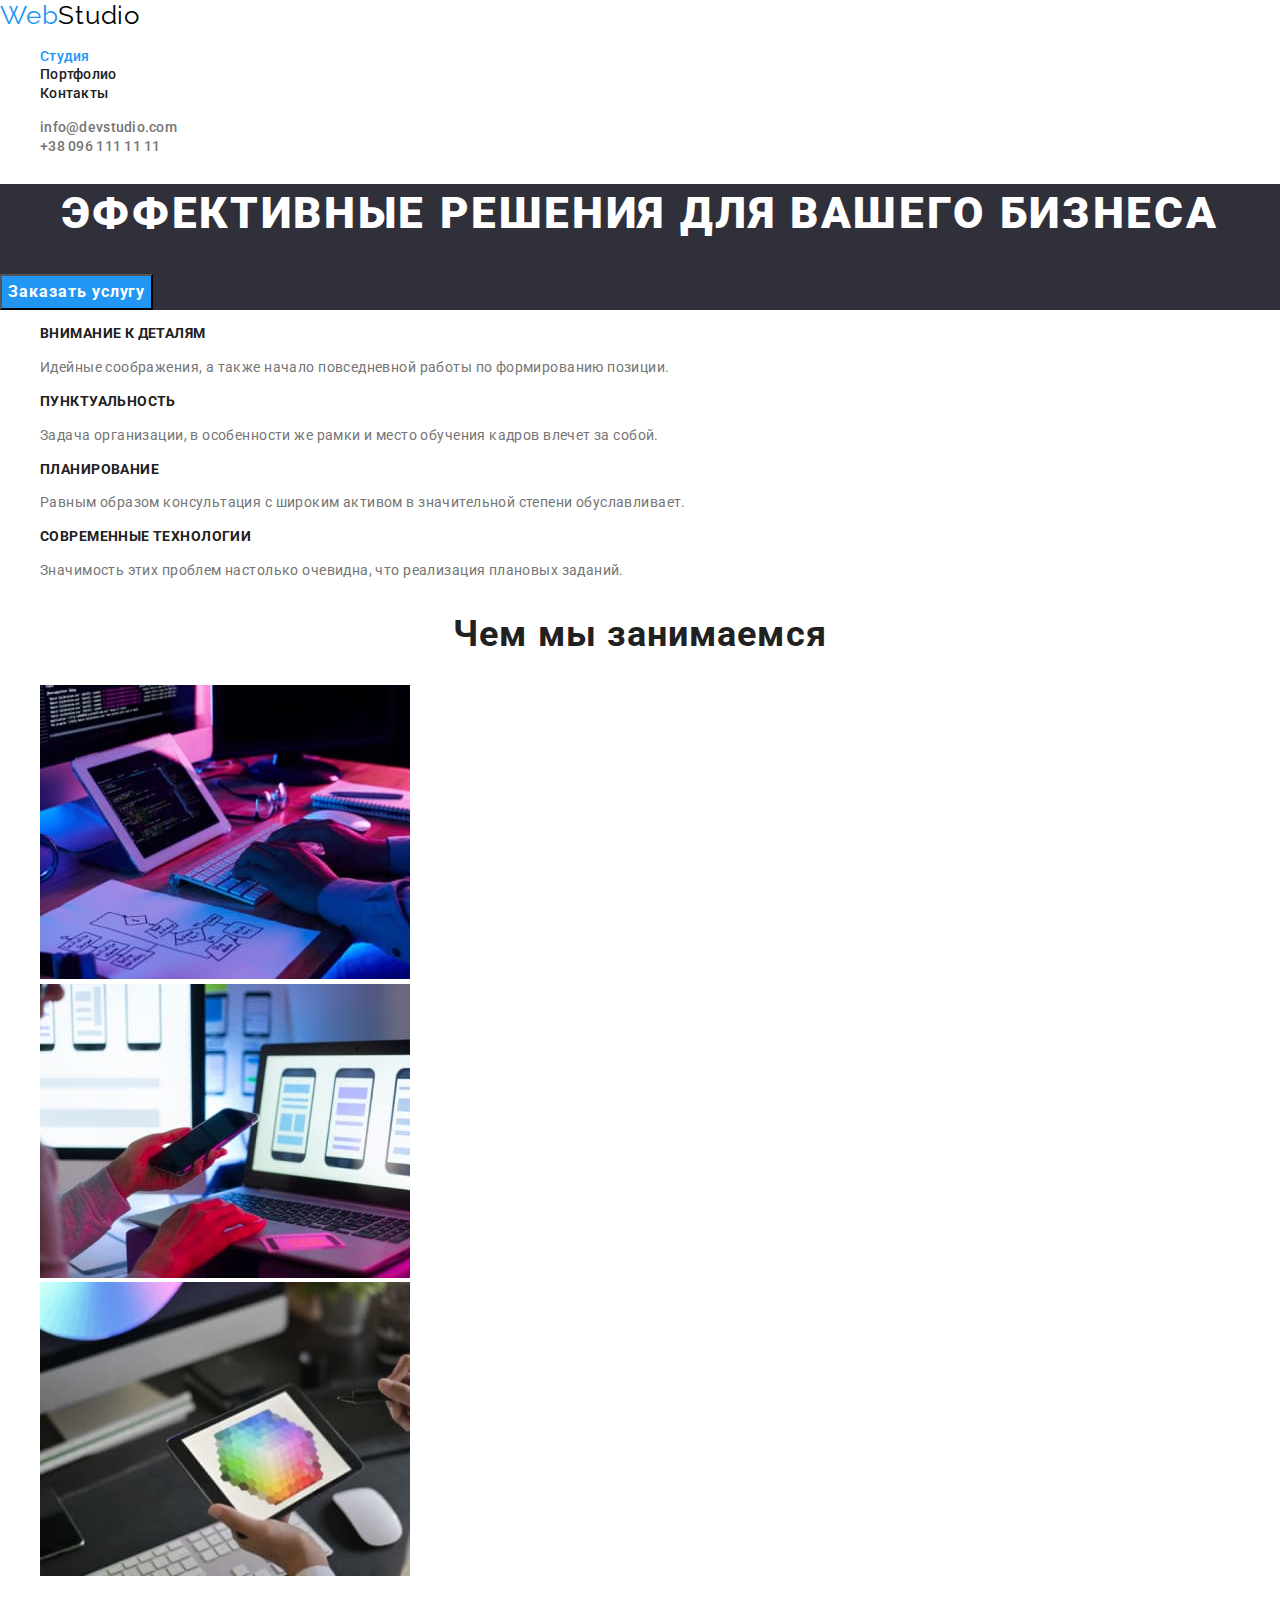
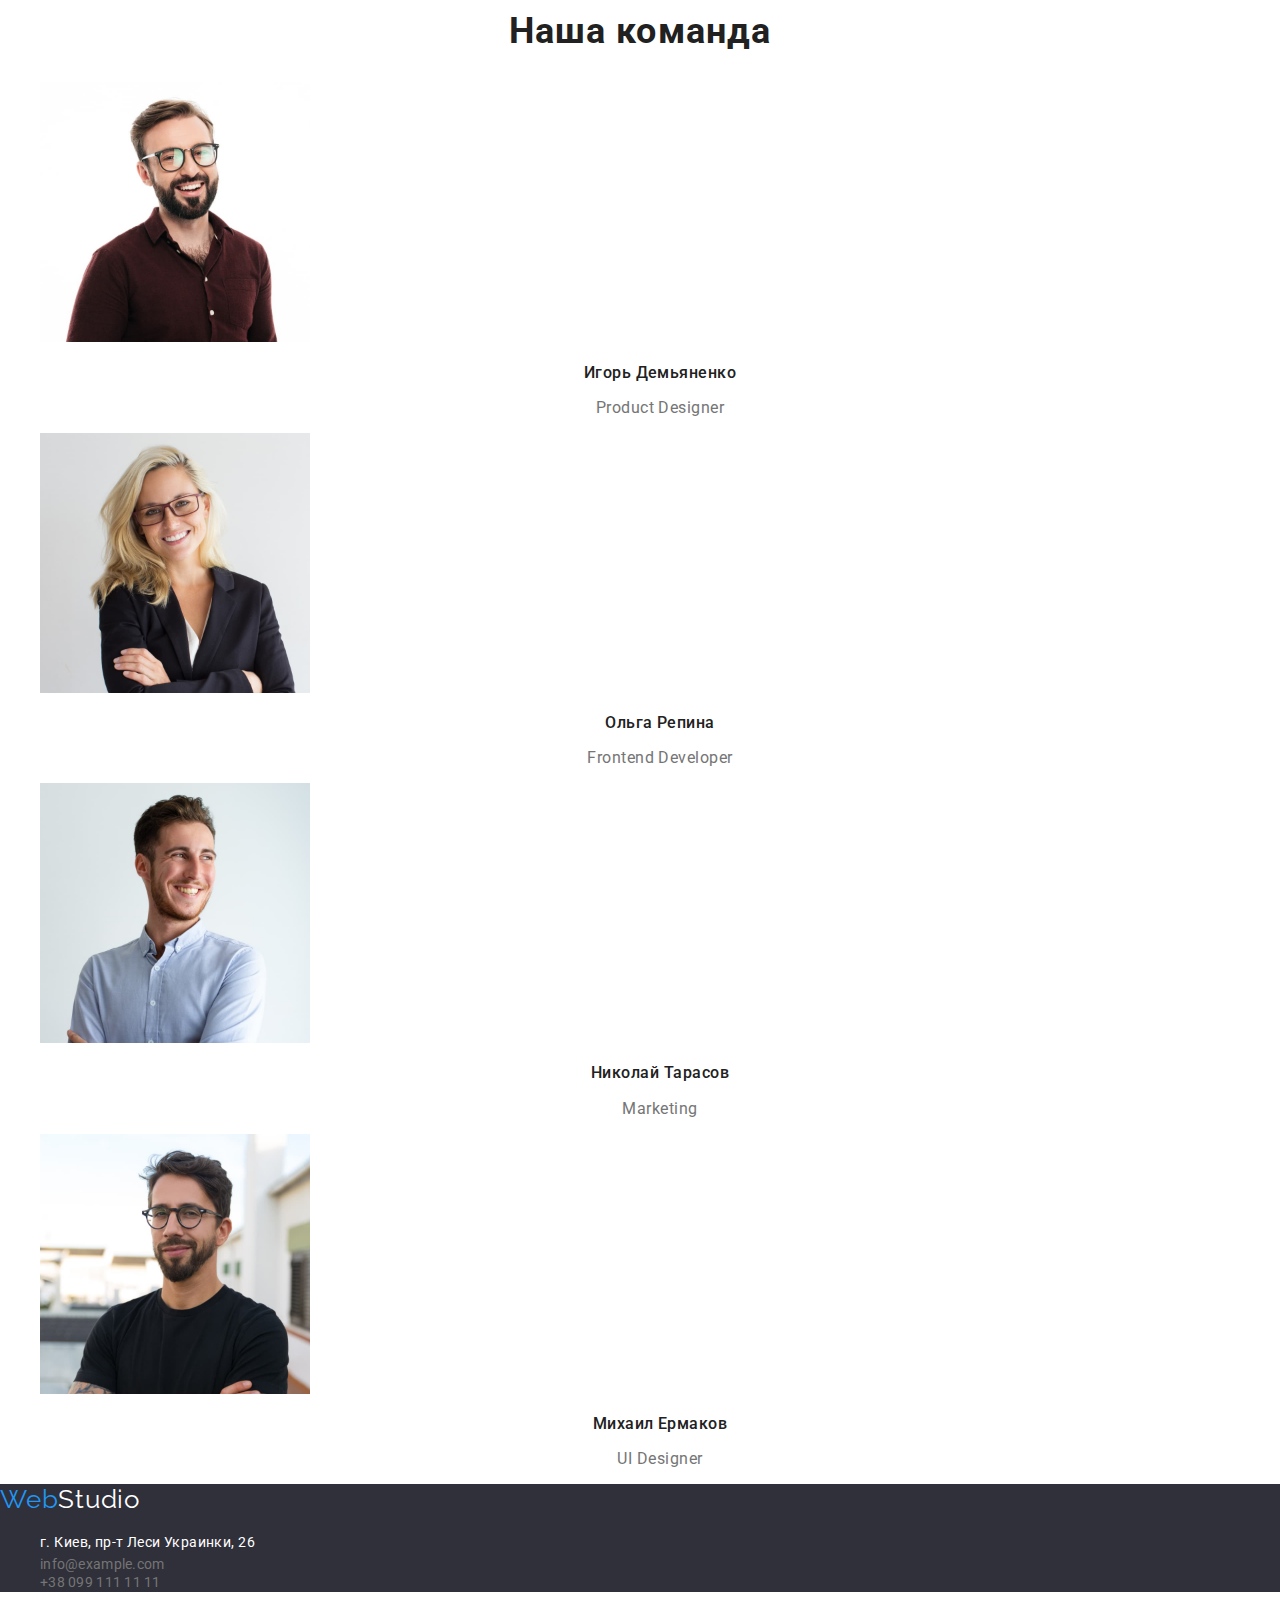
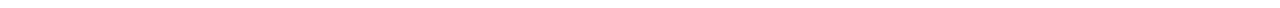
<file: index.html>
<!DOCTYPE html>
<html lang="ru">
<head>
    <meta charset="UTF-8">
    <meta http-equiv="X-UA-Compatible" content="IE=edge">
    <meta name="viewport" content="width=device-width, initial-scale=1.0">
    <title>Студия</title>
    <link rel="preconnect" href="https://fonts.gstatic.com">
    <link href="https://fonts.googleapis.com/css2?family=Raleway:wght@700&family=Roboto:wght@400;500;700;900&display=swap"
        rel="stylesheet">
    <link rel="stylesheet" href="https://cdnjs.cloudflare.com/ajax/libs/modern-normalize/1.0.0/modern-normalize.min.css" />
    <link rel="stylesheet" href="./css/styles.css">
</head>
<body>
<!--HEADER-->
    <header class="header">
        <nav class="navigation">
            <a class="logo-link link" href="./index.html" lang=en><span class="logo-part">Web</span>Studio</a>
            <ul class="menu list">
                <li class="menu-item">
                    <a class="menu-link link current" href="./index.html">Студия</a>
                </li>
                <li class="menu-item">
                    <a class="menu-link link" href="./portfolio.html">Портфолио</a>
                </li>
                <li class="menu-item">
                    <a class="menu-link link" href="">Контакты</a>
                </li>
            </ul>
        </nav>
         <ul class="contacts list">
            <li class="contacts-item">
                <a class="mail-link link" href="mailto:info@devstudio.com">info@devstudio.com</a>
            </li>
            <li class="contacts-item">
                <a class="tel-link link" href="tel:+38096111111">+38 096 111 11 11</a>
            </li>
        </ul>       
    </header>
    <main>
<!--HERO-->
        <section class="hero">
            <h1 class="hero-title">Эффективные решения для вашего бизнеса</h1>
            <button class="modal-btn" type="button">Заказать услугу</button>
        </section>

<!--BENEFITS-->
        <section>
            <h2 hidden>Преимущества</h2>
            <ul class="benefits list">
                <li class="benefits-item">
                    <h3 class="benefits-item-title">Внимание к деталям </h3>
                    <p class="benefits-item-description">Идейные соображения, а также начало
                    повседневной работы по формированию позиции.</p>
                </li>
                <li class="benefits-item">
                    <h3 class="benefits-item-title">Пунктуальность </h3>
                    <p class="benefits-item-description">Задача организации, в особенности же
                    рамки и место обучения кадров влечет за собой.</p>
                </li>
                <li class="benefits-item">
                    <h3 class="benefits-item-title">Планирование </h3>
                    <p class="benefits-item-description">Равным образом консультация с широким
                    активом в значительной степени обуславливает.</p>
                </li>
                <li class="benefits-item">
                    <h3 class="benefits-item-title">Современные технологии </h3>
                    <p class="benefits-item-description">Значимость этих проблем настолько очевидна,
                    что реализация плановых заданий.</p>
                </li>
            </ul>
        </section>

<!--PORTFOLIO-->
        <section>
            <h2 class="section-title">Чем мы занимаемся</h2>
            <ul class="portfolio list">
                <li class="portfolio-item">
                    <img class="portfolio-item-img" src="./images/what-we-do/img.jpg" alt="Разработчик пишет код" width="370" height="294">
                </li>
                <li class="portfolio-item">
                    <img class="portfolio-item-img" src="./images/what-we-do/img-1.jpg" alt="Дизайнер разрабатывает интерфейс" width="370" height="294">
                </li>
                <li class="portfolio-item">
                    <img class="portfolio-item-img" src="./images/what-we-do/img-2.jpg" alt="Дизайнер подбирает цвета" width="370" height="294">
                </li>
            </ul>
        </section>

<!--TEAM-->
        <section>
            <h2 class="section-title">Наша команда</h2>
            <ul class="team list">
                <li class="team-item">
                    <img class="team-item-img" src="./images/our-team/ihor.jpg" alt="Игорь Демьяненко" width="270" height="260">
                    <h3 class="team-item-title">Игорь Демьяненко</h3>
                    <p class="team-item-description" lang="en">Product Designer</p>
                </li>
                <li class="team-item">
                    <img class="team-item-img" src="./images/our-team/olha.jpg" alt="Ольга Репина" width="270" height="260">
                    <h3 class="team-item-title">Ольга Репина</h3>
                    <p class="team-item-description" lang="en">Frontend Developer</p>
                </li>
                <li class="team-item">
                    <img class="team-item-img" src="./images/our-team/nick.jpg" alt="Николай Тарасов" width="270" height="260">
                    <h3 class="team-item-title">Николай Тарасов</h3>
                    <p class="team-item-description" lang="en">Marketing</p>
                </li>
                <li class="team-item">
                    <img class="team-item-img" src="./images/our-team/mike.jpg" alt="Михаил Ермаков" width="270" height="260">
                    <h3 class="team-item-title">Михаил Ермаков</h3>
                    <p class="team-item-description" lang="en">UI Designer</p>
                </li>
            </ul>
        </section>
    </main>
<!--FOOTER-->
    <footer class="footer">
        <a class="footer-logo-link link" href="./index.html" lang=en><span class="logo-part">Web</span>Studio</a>
        <address>
            <ul class="address-items list">
                <li class="address-item">
                    <a class="map-link link" href="https://goo.gl/maps/Dh8G3uwG5ZsZuSZK8" target="_blank" rel="noopener noreferrer">г. Киев, пр-т Леси
                        Украинки, 26</a>
                </li>
                <li class="address-item">
                    <a class="footer-mail-link link" href="mailto:info@example.com">info@example.com</a>
                </li>
                <li class="address-item">
                    <a class="footer-tel-link link" href="tel:+380991111111">+38 099 111 11 11</a>
                </li>
            </ul>
        </address>
    </footer>
</body>
</html>
</file>
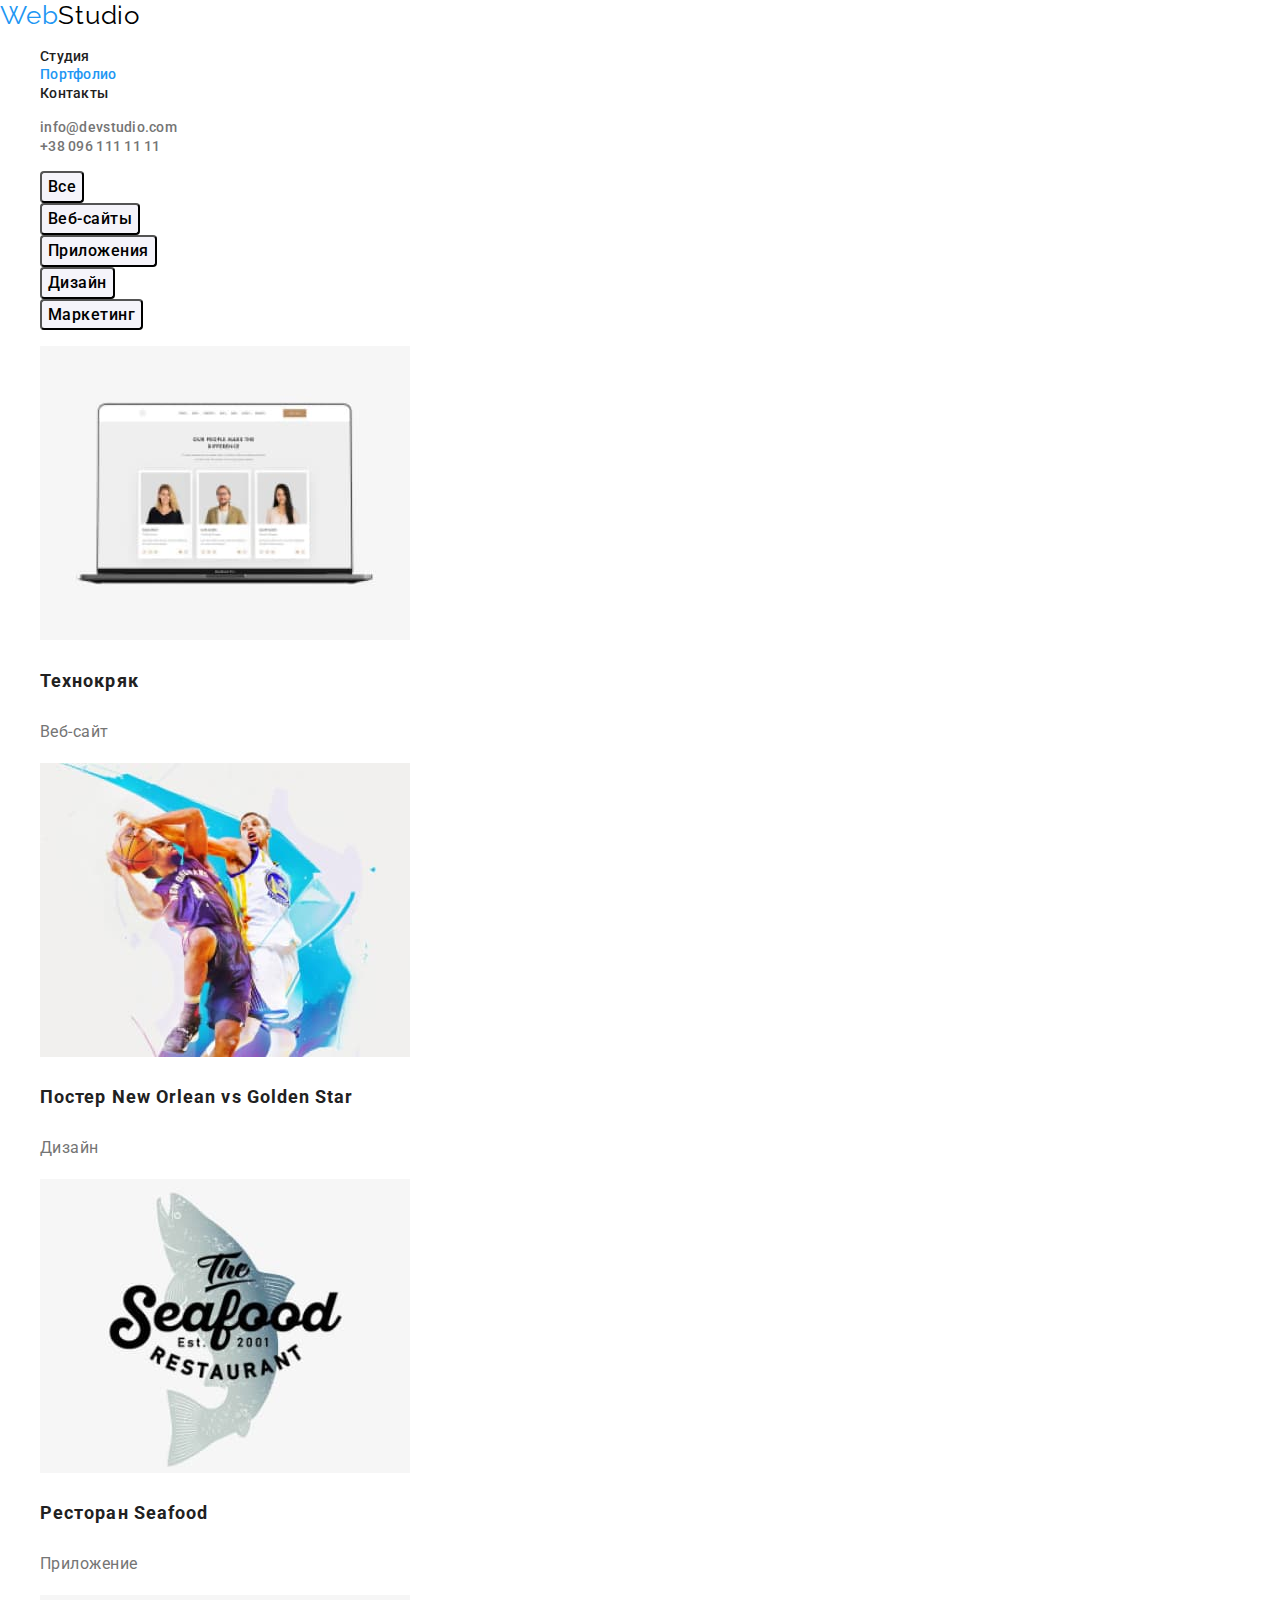
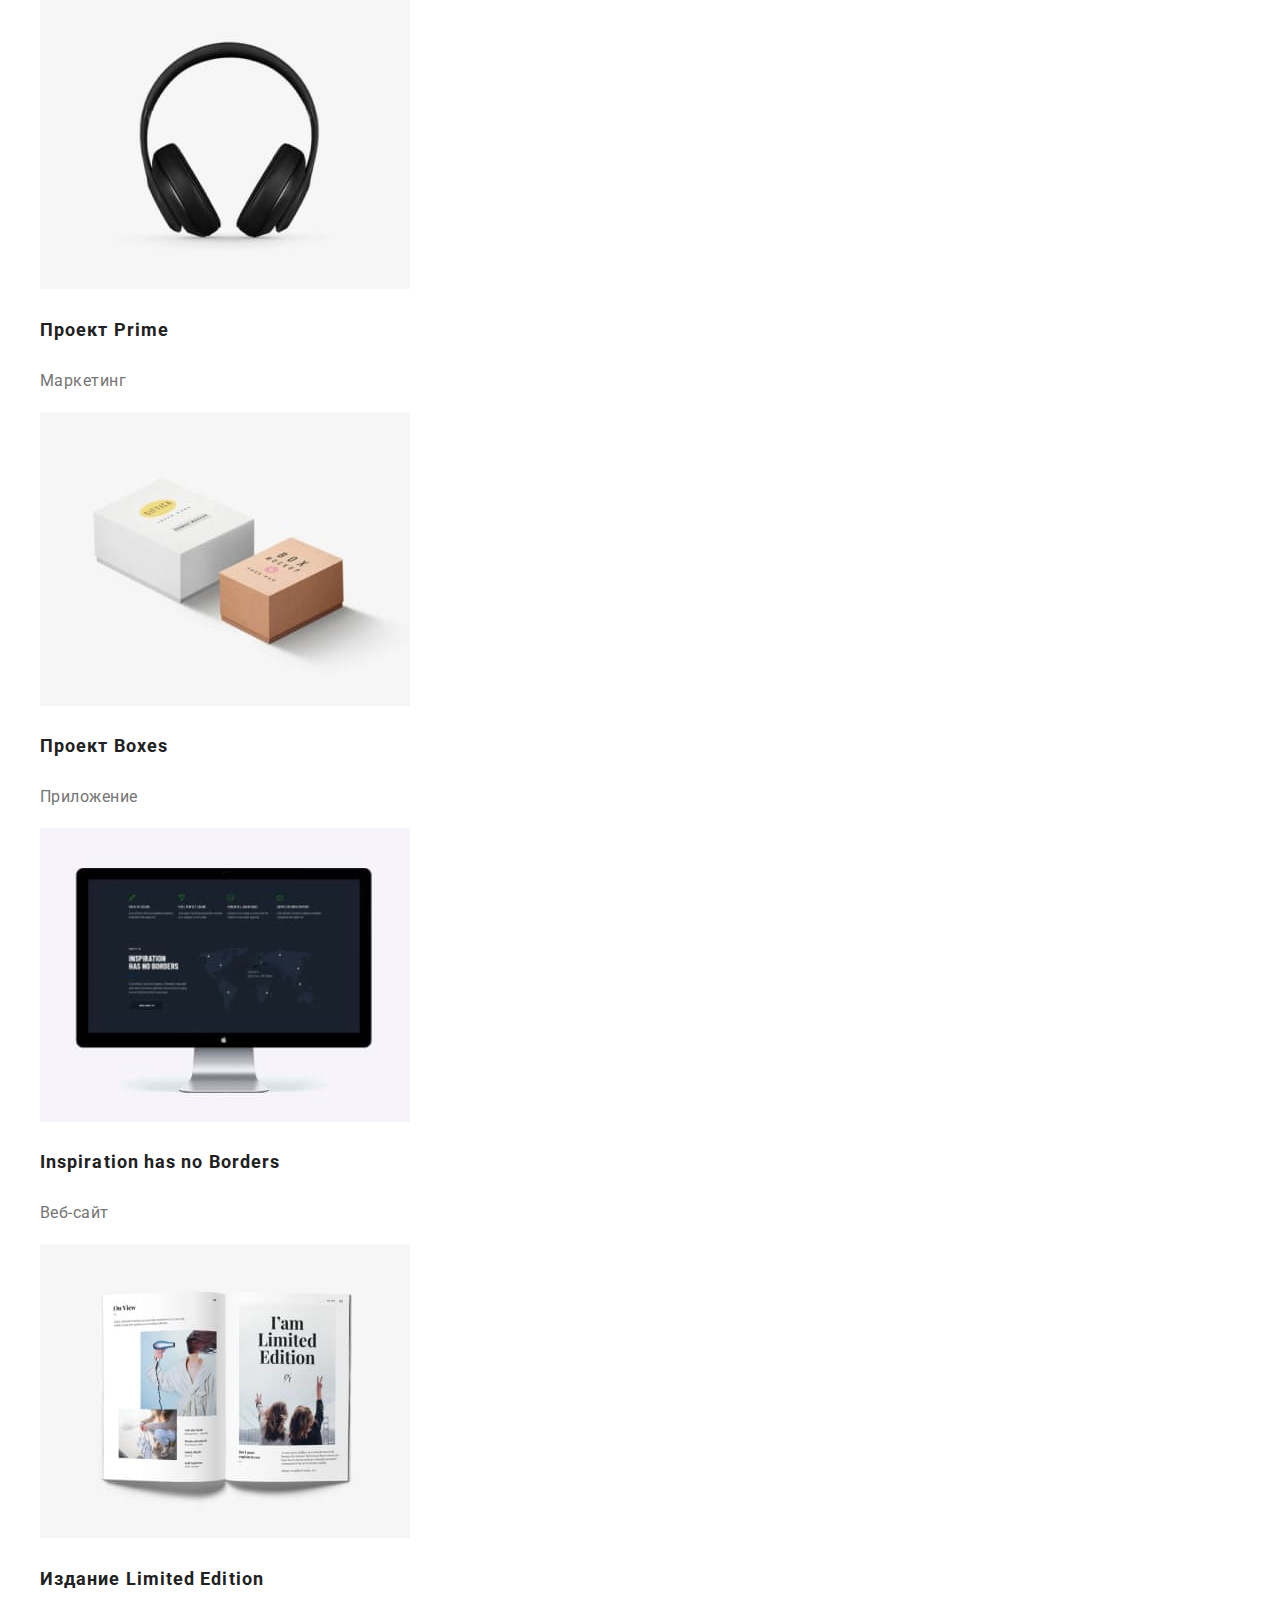
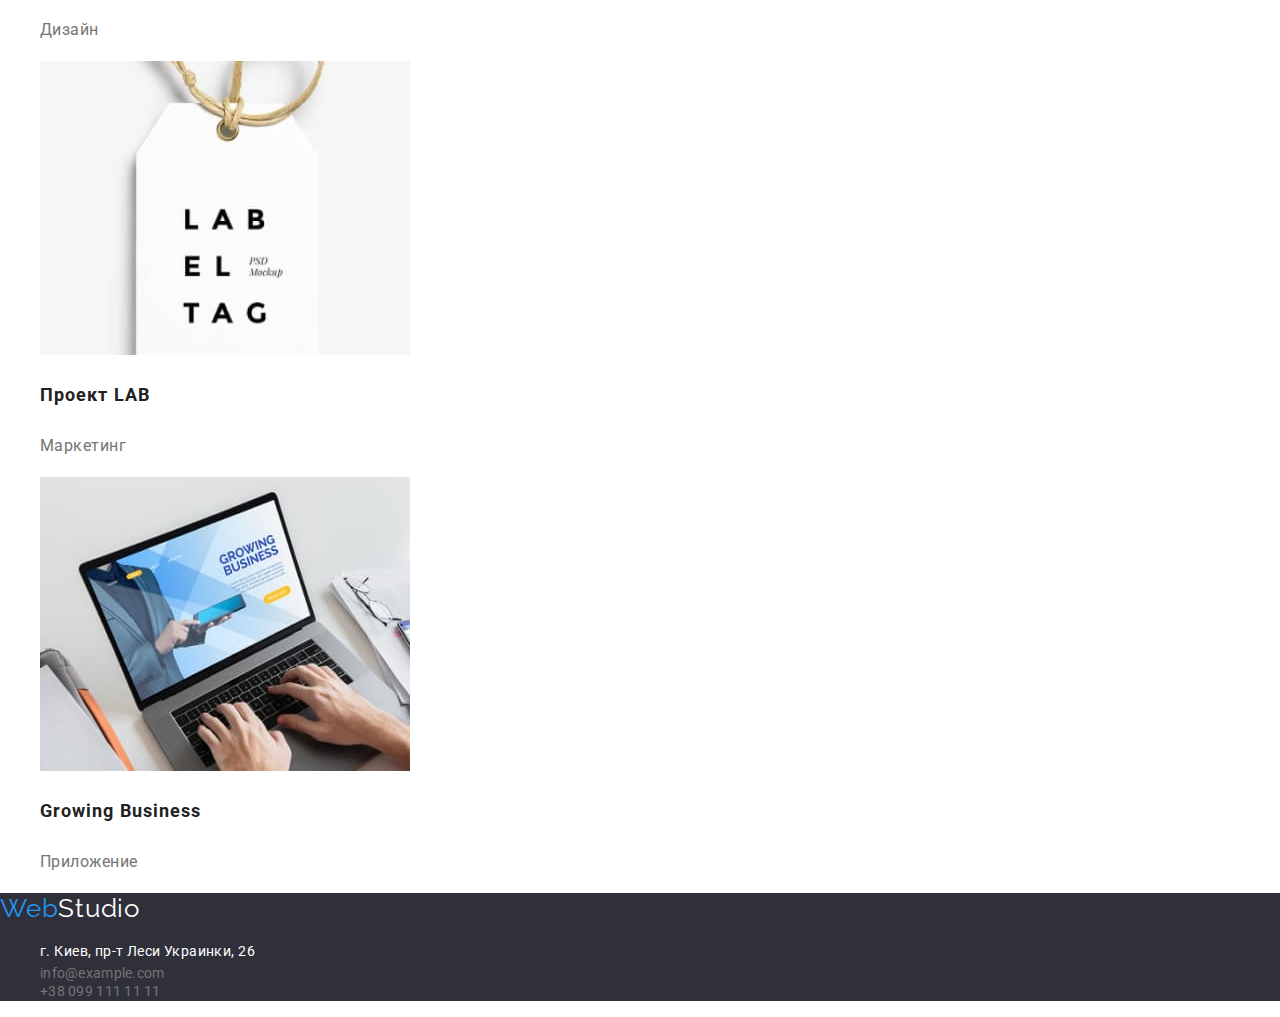
<file: portfolio.html>
<!DOCTYPE html>
<html lang="en">
<head>
    <meta charset="UTF-8">
    <meta http-equiv="X-UA-Compatible" content="IE=edge">
    <meta name="viewport" content="width=device-width, initial-scale=1.0">
    <title>Студия Портфолио</title>
    <link rel="preconnect" href="https://fonts.gstatic.com">
    <link href="https://fonts.googleapis.com/css2?family=Raleway:wght@700&family=Roboto:wght@400;500;700;900&display=swap"
        rel="stylesheet">
    <link rel="stylesheet" href="https://cdnjs.cloudflare.com/ajax/libs/modern-normalize/1.0.0/modern-normalize.min.css" />
    <link rel="stylesheet" href="./css/styles.css">
</head>
<body>
<!--HEADER-->
    <header class="header">
        <nav class="navigation">
            <a class="logo-link link" href="./index.html" lang=en><span class="logo-part">Web</span>Studio</a>
            <ul class="menu list">
                <li class="menu-item">
                    <a class="menu-link link" href="./index.html">Студия</a>
                </li>
                <li class="menu-item">
                    <a class="menu-link link current" href="./portfolio.html">Портфолио</a>
                </li>
                <li class="menu-item">
                    <a class="menu-link link" href="">Контакты</a>
                </li>
            </ul>
        </nav>
        <ul class="contacts list">
            <li class="contacts-item">
                <a class="mail-link link" href="mailto:info@devstudio.com">info@devstudio.com</a>
            </li>
            <li class="contacts-item">
                <a class="tel-link link" href="tel:+38096111111">+38 096 111 11 11</a>
            </li>
        </ul>
    </header>
<!--PORTFOLIO-->
    <section>
        <h2 hidden> Портфолио</h2>
        <ul class="filters list">
            <li class="filter-item">
                <button class="filter-btn" type="button">Все</button>
            </li>
            <li class="filter-item">
                <button class="filter-btn" type="button">Веб-сайты</button>
            </li>
            <li class="filter-item">
                <button class="filter-btn" type="button">Приложения</button>
            </li>
            <li class="filter-item">
                <button class="filter-btn" type="button">Дизайн</button>
            </li>
            <li class="filter-item">
                <button class="filter-btn" type="button">Маркетинг</button>
            </li>
        </ul>
        <ul class="portfolio list">
            <li class="portfolio-item"> 
                <img class="portfolio-item-img" src="./images/portfolio-list/technokryak.jpg" alt="Страница сайта на экране ноутбука" width="370" height="294">
                <h3 class="portfolio-item-title">Технокряк</h3>
                <p class="portfolio-item-descroption">Веб-сайт</p>
            </li>
            <li class="portfolio-item"> 
                <img class="portfolio-item-img" src="./images/portfolio-list/new-orlean-poster.jpg" alt="Постер" width="370" height="294">
                <h3 class="portfolio-item-title">Постер <span lang=en>New Orlean vs Golden Star</span></h3>
                <p class="portfolio-item-descroption">Дизайн</p>
            </li>
            <li class="portfolio-item"> 
                <img class="portfolio-item-img" src="./images/portfolio-list/restraunt-seafood.jpg" alt="Логотип ресторана" width="370" height="294">
                <h3 class="portfolio-item-title">Ресторан <span lang=en>Seafood</span></h3>
                <p class="portfolio-item-descroption">Приложение</p>
            </li>
            <li class="portfolio-item"> 
                <img class="portfolio-item-img" src="./images/portfolio-list/project-prime.jpg" alt="Наушники" width="370" height="294">
                <h3 class="portfolio-item-title">Проект <span lang=en>Prime</span></h3>
                <p class="portfolio-item-descroption">Маркетинг</p>
            </li>
            <li class="portfolio-item"> 
                <img class="portfolio-item-img" src="./images/portfolio-list/project-boxes.jpg" alt="Коробки" width="370" height="294">
                <h3 class="portfolio-item-title">Проект <span lang=en>Boxes</span></h3>
                <p class="portfolio-item-descroption">Приложение</p>
            </li>
            <li class="portfolio-item"> 
                <img class="portfolio-item-img" src="./images/portfolio-list/inspiration.jpg" alt="Страница сайта на монитрое" width="370" height="294">
                <h3 class="portfolio-item-title" lang=en>Inspiration has no Borders</h3>
                <p class="portfolio-item-descroption">Веб-сайт</p>
            </li>
            <li class="portfolio-item"> 
                <img class="portfolio-item-img" src="./images/portfolio-list/limited-edition.jpg" alt="Разворот журнала" width="370" height="294">
                <h3 class="portfolio-item-title">Издание <span lang=en>Limited Edition</span></h3>
                <p class="portfolio-item-descroption">Дизайн</p>
            </li>
            <li class="portfolio-item"> 
                <img class="portfolio-item-img" src="./images/portfolio-list/project-lab.jpg" alt="Логотип проекта" width="370" height="294">
                <h3 class="portfolio-item-title">Проект <span lang=en>LAB</span></h3>
                <p class="portfolio-item-descroption">Маркетинг</p>
            </li>
            <li class="portfolio-item"> 
                <img class="portfolio-item-img" src="./images/portfolio-list/growing-bussiness.jpg" alt="Реклама приложения на экране ноутбука" width="370" height="294">
                <h3 class="portfolio-item-title" lang=en>Growing Business</h3>
                <p class="portfolio-item-descroption">Приложение</p>
            </li>
        </ul>
    </section>
<!--FOOTER-->
    <footer class="footer">
        <a class="footer-logo-link link" href="./index.html" lang=en><span class="logo-part">Web</span>Studio</a>
        <address>
            <ul class="address-items list">
                <li class="address-item">
                    <a class="map-link link" href="https://goo.gl/maps/Dh8G3uwG5ZsZuSZK8" target="_blank"
                        rel="noopener noreferrer">г. Киев, пр-т Леси
                        Украинки, 26</a>
                </li>
                <li class="address-item">
                    <a class="footer-mail-link link" href="mailto:info@example.com">info@example.com</a>
                </li>
                <li class="address-item">
                    <a class="footer-tel-link link" href="tel:+380991111111">+38 099 111 11 11</a>
                </li>
            </ul>
        </address>
    </footer>
</body>
</html>
</file>
<file: css/styles.css>
:root {
  --accent-color: #2196f3;
  --main-color: #212121;
  --secondary-color: #757575;
  --contrast-color: #ffffff;
  --background-color: #2f303a;
  --main-font: 'Roboto', sans-serif;
  --secondary-font: 'Raleway', sans-serif;
}
.list {
  list-style: none;
}
.link {
  text-decoration: none;
}
body {
  font-family: var(--main-font);
  color: var(--main-color);
}

/*---------COMPONENTS---------*/
.logo-part {
  color: var(--accent-color);
}
.section-title {
  font-size: 36px;
  line-height: 1.17;
  text-align: center;
  letter-spacing: 0.03em;
}

.menu-link.current {
  color: var(--accent-color);
}
/*---------END COMPONENTS---------*/

/*---------HEADER---------*/

.logo-link {
  font-family: var(--secondary-font);
  font-size: 26px;
  line-height: 1.19;
  letter-spacing: 0.03em;
  color: #000000;
}

.menu-link {
  font-weight: 500;
  font-size: 14px;
  line-height: 1.14;
  letter-spacing: 0.02em;
  color: var(--main-color);
}
.menu-link:hover,
.menu-link:focus {
  color: var(--accent-color);
}
.mail-link {
  font-style: normal;
  font-weight: 500;
  font-size: 14px;
  line-height: 1.14;
  letter-spacing: 0.02em;
  color: var(--secondary-color);
}
.mail-link:hover,
.mail-link:focus {
  color: var(--accent-color);
}
.tel-link {
  font-style: normal;
  font-weight: 500;
  font-size: 14px;
  line-height: 1.14;
  letter-spacing: 0.02em;
  color: var(--secondary-color);
}
.tel-link:hover,
.tel-link:focus {
  color: var(--accent-color);
}
/*---------END HEADER---------*/

/*---------HERO---------*/

.hero {
  background-color: var(--background-color);
}
.hero-title {
  font-weight: 900;
  font-size: 44px;
  line-height: 1.36;
  text-align: center;
  letter-spacing: 0.06em;
  text-transform: uppercase;
  color: var(--contrast-color);
}
.modal-btn {
  font-weight: 700;
  font-size: 16px;
  line-height: 1.88;
  display: flex;
  align-items: center;
  text-align: center;
  letter-spacing: 0.06em;
  background-color: var(--accent-color);
  color: var(--contrast-color);
  cursor: pointer;
}
.modal-btn:hover {
  background-color: #188ce8;
}

/*---------END HERO---------*/

/*---------BENEFITS---------*/
.benefits-item-title {
  font-size: 14px;
  line-height: 1.14;
  letter-spacing: 0.03em;
  text-transform: uppercase;
}
.benefits-item-description {
  font-size: 14px;
  line-height: 1.71;
  letter-spacing: 0.03em;
  color: var(--secondary-color);
}

/*---------END BENEFITS---------*/

/*---------TEAM---------*/
.team-item-title {
  font-weight: 500;
  font-size: 16px;
  line-height: 1.19;
  text-align: center;
  letter-spacing: 0.03em;
}
.team-item-description {
  font-size: 16px;
  line-height: 1.19;
  text-align: center;
  letter-spacing: 0.03em;
  color: var(--secondary-color);
}

/*---------END TEAM---------*/

/*---------FOOTER---------*/
.footer {
  background-color: var(--background-color);
}
.footer-logo-link {
  font-family: var(--secondary-font);
  font-size: 26px;
  line-height: 1.19;
  letter-spacing: 0.03em;
  color: var(--contrast-color);
}
.map-link {
  font-style: normal;
  font-size: 14px;
  line-height: 1.71;
  letter-spacing: 0.03em;
  color: var(--contrast-color);
}
.map-link:hover,
.map-link:focus {
  color: var(--accent-color);
}
.footer-mail-link {
  font-style: normal;
  font-size: 14px;
  line-height: 1.14;
  letter-spacing: 0.02em;
  color: var(--secondary-color);
}
.footer-mail-link:hover,
.footer-mail-link:focus {
  color: var(--accent-color);
}
.footer-tel-link {
  font-style: normal;
  font-size: 14px;
  line-height: 1.14;
  letter-spacing: 0.02em;
  color: var(--secondary-color);
}
.footer-tel-link:hover,
.footer-tel-link:focus {
  color: var(--accent-color);
}
/*---------END FOOTER---------*/

/*---------PORTFOLIO---------*/

.filter-btn {
  font-weight: 500;
  font-size: 16px;
  line-height: 1.62;
  text-align: center;
  letter-spacing: 0.03em;
  background-color: #f5f4fa;
  border-radius: 4px;
}
.filter-btn:hover,
.filter-btn:focus {
  color: var(--contrast-color);
  background-color: var(--accent-color);
}
.portfolio-item-title {
  font-weight: 700;
  font-size: 18px;
  line-height: 2;
  letter-spacing: 0.06em;
}
.portfolio-item-descroption {
  font-size: 16px;
  line-height: 1.87;
  letter-spacing: 0.03em;
  color: var(--secondary-color);
}
.filter-btn {
  cursor: pointer;
}

/*---------END PORTFOLIO---------*/
</file>
